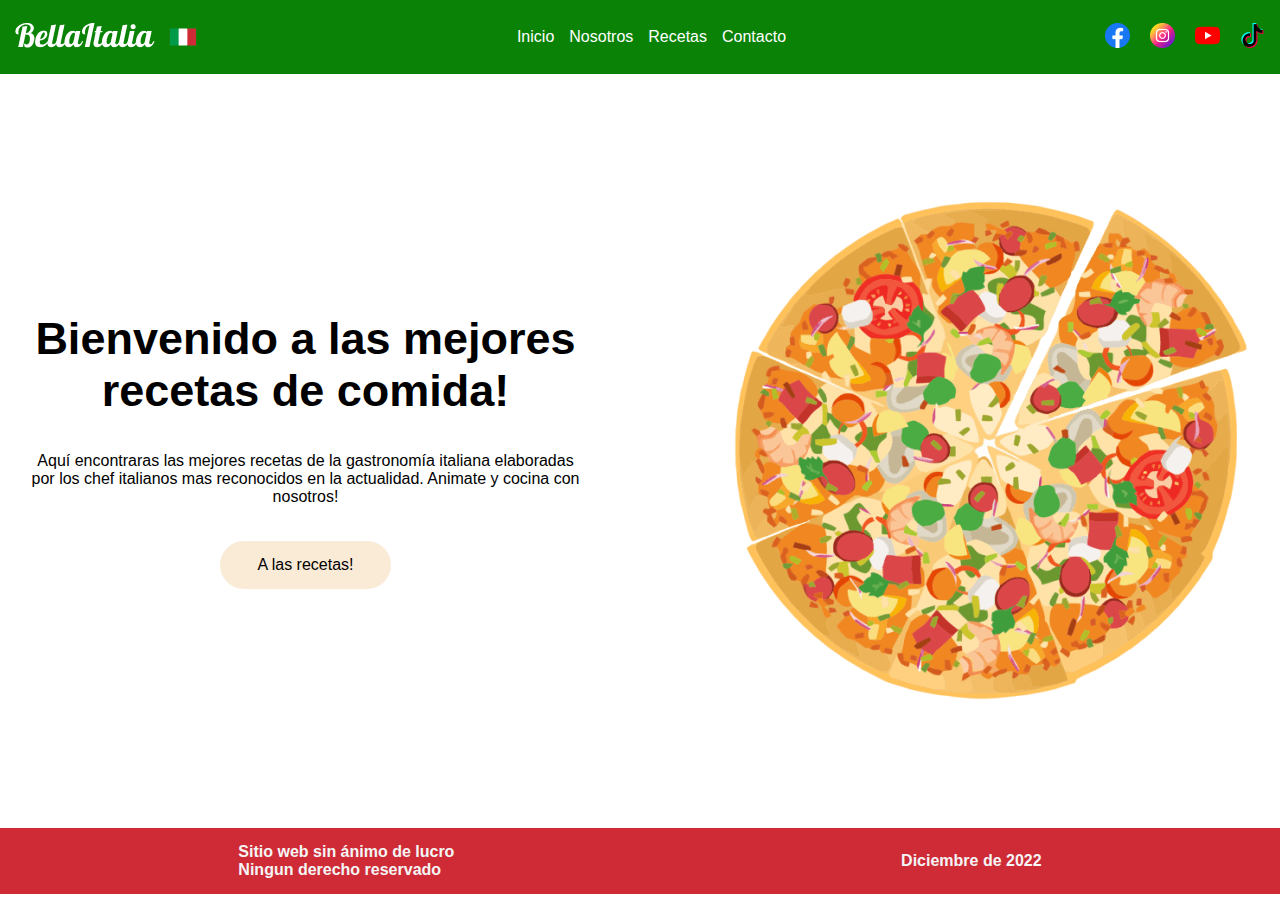
<file: index.html>
<!DOCTYPE html>
<html lang="es">
  <head>
    <meta charset="UTF-8" />
    <meta http-equiv="X-UA-Compatible" content="IE=edge" />
    <meta name="viewport" content="width=device-width, initial-scale=1.0" />
    <meta
      name="description"
      content="Nos dedicamos a crear las mejores y las mas ricas recetas italianas para cocinar sin dificultados en casa"
    />
    <link rel="stylesheet" href="styles/styles.css" />
    <title>Bella Italia | Las mejores recetas de comida italiana</title>
  </head>
  <body>
    <header>
      <img src="img/logo_mobile.png" alt="Logo" />
      <nav>
        <ul>
          <li><a href="index.html">Inicio</a></li>
          <li><a href="./pages/nosotros.html">Nosotros</a></li>
          <li><a href="./pages/recetas.html">Recetas</a></li>
          <li><a href="./pages/contacto.html">Contacto</a></li>
        </ul>
      </nav>
      <div class="redes-sociales">
        <a href="#"><img src="img/fb_desktop.png" alt="facebook-logo" /></a>
        <a href="#"><img src="img/ig_desktop.png" alt="instagram-logo" /></a>
        <a href="#"><img src="img/yt_desktop.png" alt="youtube-logo" /></a>
        <a href="#"><img src="img/tt_desktop.png" alt="tiktok-logo" /></a>
      </div>
    </header>

    <main>
      <div class="indexPrincipal">
        <div class="indexPrincipal__texto">
          <h1 class="indexPrincipal__titulo">
            Bienvenido a las mejores recetas de comida!
          </h1>
          <p class="indexPrincipal__parrafo">
            Aquí encontraras las mejores recetas de la gastronomía italiana
            elaboradas por los chef italianos mas reconocidos en la actualidad.
            Animate y cocina con nosotros!
          </p>
          <a href="pages/recetas.html" class="boton">A las recetas!</a>
        </div>
        <picture>
          <source srcset="img/pizza_mobile.png" media="(max-width: 768px)" />
          <img src="img/pizza_desktop.png" alt="Imagen de una pizza" />
        </picture>
      </div>

      <div class="index-secundario"></div>
    </main>

    <footer>
      <div class="footer-texto">
        <span>Sitio web sin ánimo de lucro</span>
        <span>Ningun derecho reservado</span>
      </div>
      <div class="footer-fecha">
        <span>Diciembre de 2022</span>
      </div>
    </footer>
  </body>
</html>
</file>
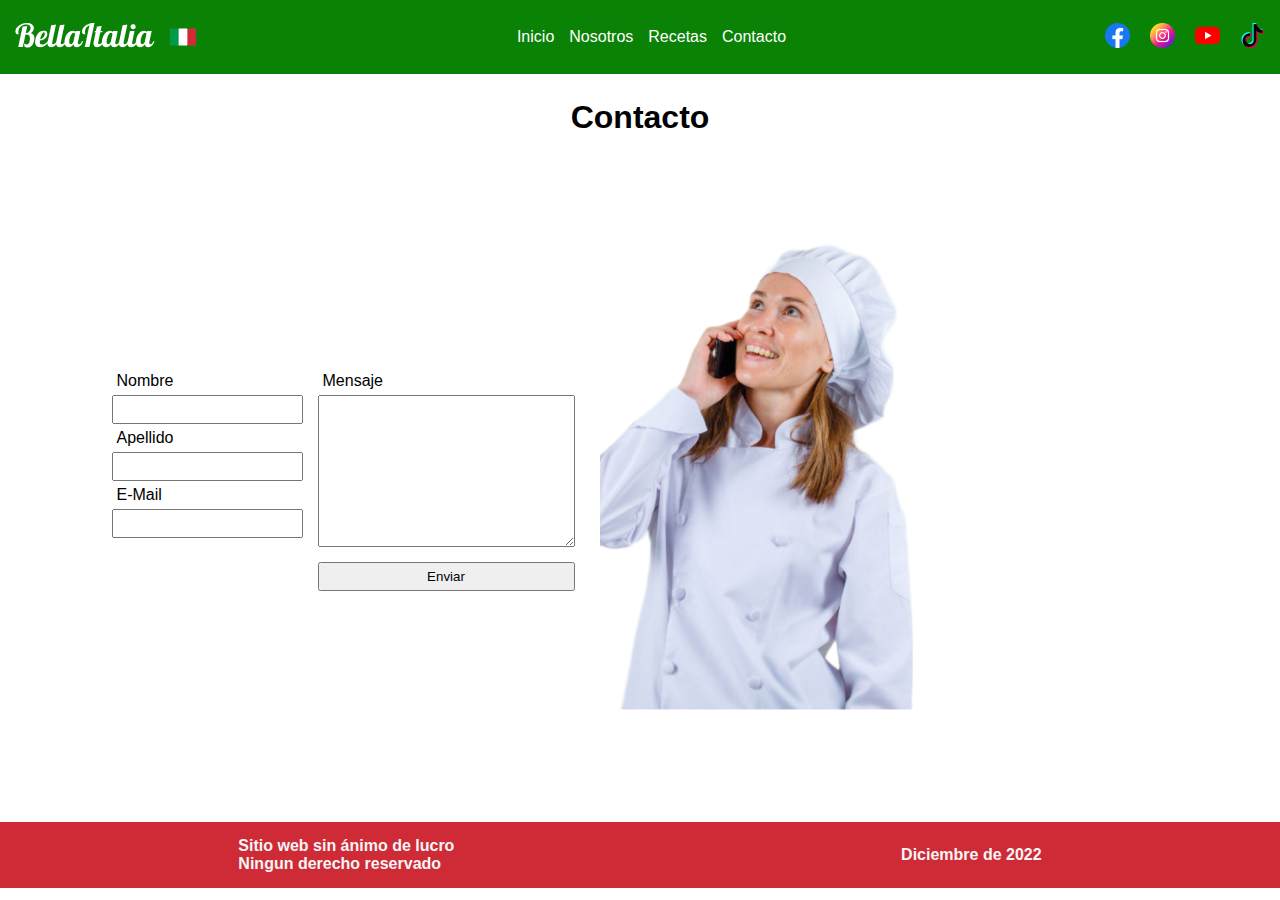
<file: pages/contacto.html>
<!DOCTYPE html>
<html lang="es">
  <head>
    <meta charset="UTF-8" />
    <meta http-equiv="X-UA-Compatible" content="IE=edge" />
    <meta name="viewport" content="width=device-width, initial-scale=1.0" />
    <meta
      name="description"
      content="Ponte en contacto con nostros. Llena nuestro formulario"
    />
    <link rel="stylesheet" href="../styles/styles.css" />
    <title>Bella Italia | Contactanos</title>
  </head>
  <body>
    <header>
      <img src="../img/logo_mobile.png" alt="Logo" />
      <nav>
        <ul>
          <li><a href="../index.html">Inicio</a></li>
          <li><a href="../pages/nosotros.html">Nosotros</a></li>
          <li><a href="../pages/recetas.html">Recetas</a></li>
          <li><a href="../pages/contacto.html">Contacto</a></li>
        </ul>
      </nav>
      <div class="redes-sociales">
        <a href="#"><img src="../img/fb_desktop.png" alt="facebook-logo" /></a>
        <a href="#"><img src="../img/ig_desktop.png" alt="instagram-logo" /></a>
        <a href="#"><img src="../img/yt_desktop.png" alt="youtube-logo" /></a>
        <a href="#"><img src="../img/tt_desktop.png" alt="tiktok-logo" /></a>
      </div>
    </header>

    <main>
      <div class="titulos">
        <h1>Contacto</h1>
      </div>
      <div class="contacto">
        <form action="" class="contacto__formulario">
          <div class="contacto__datosPersonales">
            <label for="Nombre">Nombre</label>
            <input type="text" id="Nombre" />
            <label for="apellido">Apellido</label>
            <input type="text" id="apellido" />
            <label for="email">E-Mail</label>
            <input type="email" id="email" />
          </div>

          <div class="contacto__areaTexto">
            <label for="mensaje">Mensaje</label>
            <textarea name="" id="mensaje" cols="30" rows="10"></textarea>
            <input type="submit" value="Enviar" class="boton-form" />
          </div>
        </form>
        <picture>
          <source
            srcset="../img/contacto_mobile.png"
            media="(max-width: 768px)"
          />
          <img
            src="../img/contacto.png"
            alt="Imagen de una cocinera hablando por telefono"
            width="70%"
          />
        </picture>
      </div>
    </main>

    <footer>
      <div class="footer-texto">
        <span>Sitio web sin ánimo de lucro</span>
        <span>Ningun derecho reservado</span>
      </div>
      <div class="footer-fecha">
        <span>Diciembre de 2022</span>
      </div>
    </footer>
  </body>
</html>
</file>
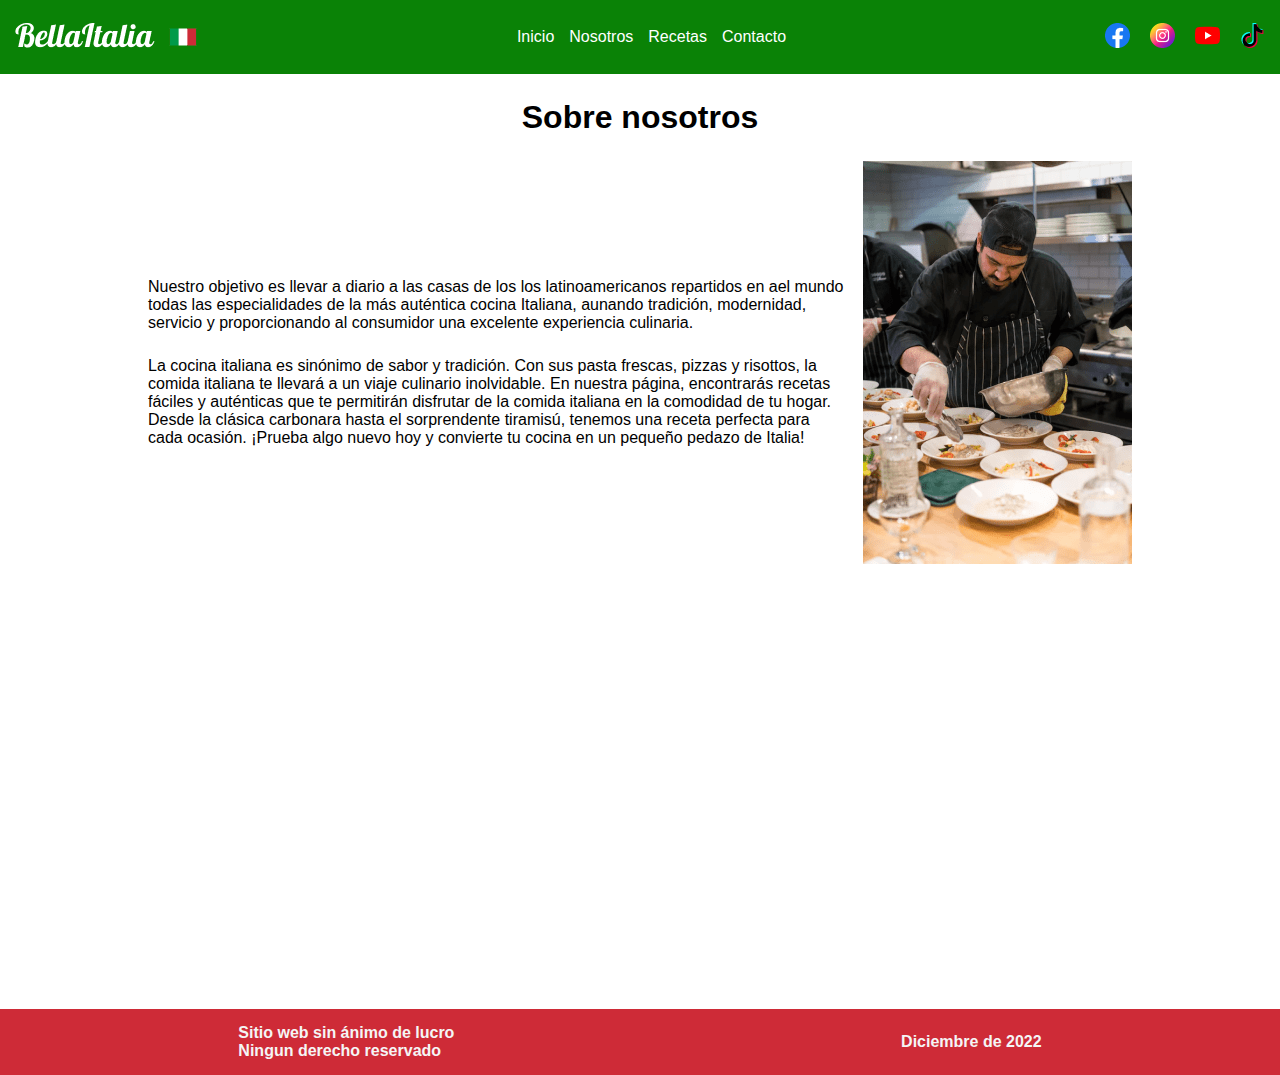
<file: pages/nosotros.html>
<!DOCTYPE html>
<html lang="es">
  <head>
    <meta charset="UTF-8" />
    <meta http-equiv="X-UA-Compatible" content="IE=edge" />
    <meta name="viewport" content="width=device-width, initial-scale=1.0" />
    <meta
      name="description"
      content="Lee nuestra historia y sobre quienes somos"
    />
    <link rel="stylesheet" href="../styles/styles.css" />
    <title>Bella Italia | Sobre nosotros y nuestra historia</title>
  </head>
  <body>
    <header>
      <img src="../img/logo_mobile.png" alt="Logo" />
      <nav>
        <ul>
          <li><a href="../index.html">Inicio</a></li>
          <li><a href="../pages/nosotros.html">Nosotros</a></li>
          <li><a href="../pages/recetas.html">Recetas</a></li>
          <li><a href="../pages/contacto.html">Contacto</a></li>
        </ul>
      </nav>
      <div class="redes-sociales">
        <a href="#"><img src="../img/fb_desktop.png" alt="facebook-logo" /></a>
        <a href="#"><img src="../img/ig_desktop.png" alt="instagram-logo" /></a>
        <a href="#"><img src="../img/yt_desktop.png" alt="youtube-logo" /></a>
        <a href="#"><img src="../img/tt_desktop.png" alt="tiktok-logo" /></a>
      </div>
    </header>

    <main>
      <div class="titulos">
        <h1>Sobre nosotros</h1>
      </div>

      <div class="nosotrosPrincipal">
        <div class="nosotrosPrincipal__texto">
          <p>
            Nuestro objetivo es llevar a diario a las casas de los los
            latinoamericanos repartidos en ael mundo todas las especialidades de
            la más auténtica cocina Italiana, aunando tradición, modernidad,
            servicio y proporcionando al consumidor una excelente experiencia
            culinaria.
          </p>

          <p>
            La cocina italiana es sinónimo de sabor y tradición. Con sus pasta
            frescas, pizzas y risottos, la comida italiana te llevará a un viaje
            culinario inolvidable. En nuestra página, encontrarás recetas
            fáciles y auténticas que te permitirán disfrutar de la comida
            italiana en la comodidad de tu hogar. Desde la clásica carbonara
            hasta el sorprendente tiramisú, tenemos una receta perfecta para
            cada ocasión. ¡Prueba algo nuevo hoy y convierte tu cocina en un
            pequeño pedazo de Italia!
          </p>
        </div>
        <img src="../img/nosotros_mobile.png" alt="Chef cocinando" />
      </div>

      <div class="nosotrosPrincipal">
        <iframe
          class="nosotrosiframe"
          width="50%"
          height="370"
          src="https://www.youtube.com/embed/Ydj2QpFonBc"
          title="YouTube video player"
          frameborder="0"
          allow="accelerometer; autoplay; clipboard-write; encrypted-media; gyroscope; picture-in-picture; web-share"
          allowfullscreen
        ></iframe>
      </div>
    </main>

    <footer>
      <div class="footer-texto">
        <span>Sitio web sin ánimo de lucro</span>
        <span>Ningun derecho reservado</span>
      </div>
      <div class="footer-fecha">
        <span>Diciembre de 2022</span>
      </div>
    </footer>
  </body>
</html>
</file>
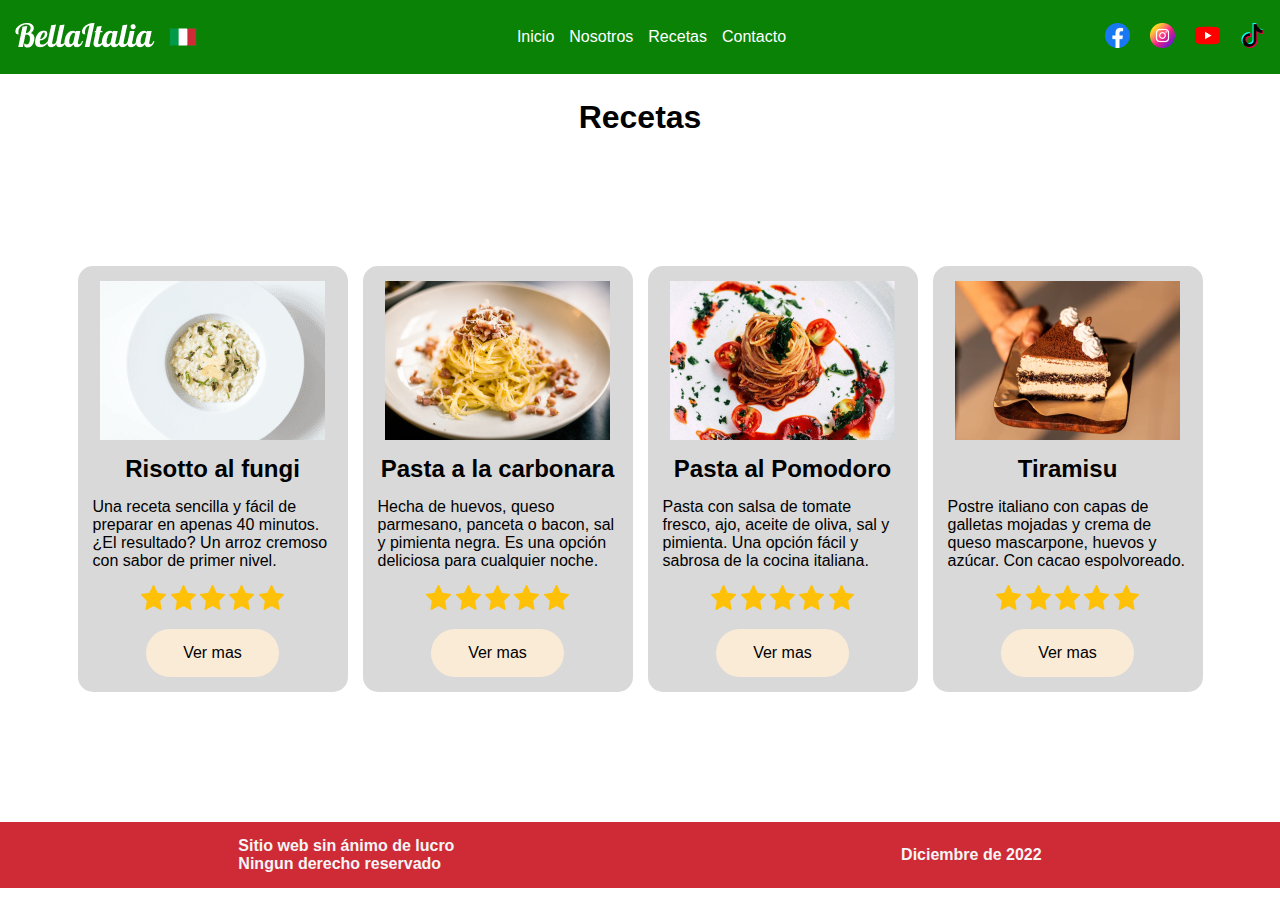
<file: pages/recetas.html>
<!DOCTYPE html>
<html lang="es">
  <head>
    <meta charset="UTF-8" />
    <meta http-equiv="X-UA-Compatible" content="IE=edge" />
    <meta name="viewport" content="width=device-width, initial-scale=1.0" />
    <link rel="stylesheet" href="../styles/styles.css" />
    <meta
      name="description"
      content="Aquí vas a encontrar las recetas que hemos desarrollado"
    />
    <title>Bella Italia | Las mejores receas de comida italiana</title>
  </head>
  <body>
    <header>
      <img src="../img/logo_mobile.png" alt="Logo" />
      <nav>
        <ul>
          <li><a href="../index.html">Inicio</a></li>
          <li><a href="../pages/nosotros.html">Nosotros</a></li>
          <li><a href="../pages/recetas.html">Recetas</a></li>
          <li><a href="../pages/contacto.html">Contacto</a></li>
        </ul>
      </nav>
      <div class="redes-sociales">
        <a href="#"><img src="../img/fb_desktop.png" alt="facebook-logo" /></a>
        <a href="#"><img src="../img/ig_desktop.png" alt="instagram-logo" /></a>
        <a href="#"><img src="../img/yt_desktop.png" alt="youtube-logo" /></a>
        <a href="#"><img src="../img/tt_desktop.png" alt="tiktok-logo" /></a>
      </div>
    </header>

    <main>
      <div class="titulos">
        <h1>Recetas</h1>
      </div>

      <div class="contenedorTarjetas">
        <div class="contenedorTarjetas__tarjeta">
          <img
            src="../img/risotto_mobile.png"
            alt="foto de risotto"
            class="img_risotto"
          />
          <h2>Risotto al fungi</h2>
          <span
            >Una receta sencilla y fácil de preparar en apenas 40 minutos. ¿El
            resultado? Un arroz cremoso con sabor de primer nivel.</span
          >
          <div>
            <img
              src="../img/estrella_mobile.png"
              alt="imagen de una estrella"
            />
            <img
              src="../img/estrella_mobile.png"
              alt="imagen de una estrella"
            />
            <img
              src="../img/estrella_mobile.png"
              alt="imagen de una estrella"
            />
            <img
              src="../img/estrella_mobile.png"
              alt="imagen de una estrella"
            />
            <img
              src="../img/estrella_mobile.png"
              alt="imagen de una estrella"
            />
          </div>
          <a href="../pages/risotto.html" class="boton">Ver mas</a>
        </div>

        <div class="contenedorTarjetas__tarjeta">
          <img
            src="../img/carbonara.png"
            alt="foto de pasta a la carbonara"
            class="img_risotto"
          />
          <h2>Pasta a la carbonara</h2>
          <span
            >Hecha de huevos, queso parmesano, panceta o bacon, sal y pimienta
            negra. Es una opción deliciosa para cualquier noche.</span
          >
          <div>
            <img
              src="../img/estrella_mobile.png"
              alt="imagen de una estrella"
            />
            <img
              src="../img/estrella_mobile.png"
              alt="imagen de una estrella"
            />
            <img
              src="../img/estrella_mobile.png"
              alt="imagen de una estrella"
            />
            <img
              src="../img/estrella_mobile.png"
              alt="imagen de una estrella"
            />
            <img
              src="../img/estrella_mobile.png"
              alt="imagen de una estrella"
            />
          </div>
          <a href="../pages/risotto.html" class="boton">Ver mas</a>
        </div>

        <div class="contenedorTarjetas__tarjeta">
          <img
            src="../img/pomodoro.png"
            alt="foto de pasta al pomodoro"
            class="img_risotto"
          />
          <h2>Pasta al Pomodoro</h2>
          <span
            >Pasta con salsa de tomate fresco, ajo, aceite de oliva, sal y
            pimienta. Una opción fácil y sabrosa de la cocina italiana.</span
          >
          <div>
            <img
              src="../img/estrella_mobile.png"
              alt="imagen de una estrella"
            />
            <img
              src="../img/estrella_mobile.png"
              alt="imagen de una estrella"
            />
            <img
              src="../img/estrella_mobile.png"
              alt="imagen de una estrella"
            />
            <img
              src="../img/estrella_mobile.png"
              alt="imagen de una estrella"
            />
            <img
              src="../img/estrella_mobile.png"
              alt="imagen de una estrella"
            />
          </div>
          <a href="../pages/risotto.html" class="boton">Ver mas</a>
        </div>

        <div class="contenedorTarjetas__tarjeta">
          <img
            src="../img/tiramisu.png"
            alt="foto de tiramisu"
            class="img_risotto"
          />
          <h2>Tiramisu</h2>
          <span
            >Postre italiano con capas de galletas mojadas y crema de queso
            mascarpone, huevos y azúcar. Con cacao espolvoreado.</span
          >
          <div>
            <img
              src="../img/estrella_mobile.png"
              alt="imagen de una estrella"
            />
            <img
              src="../img/estrella_mobile.png"
              alt="imagen de una estrella"
            />
            <img
              src="../img/estrella_mobile.png"
              alt="imagen de una estrella"
            />
            <img
              src="../img/estrella_mobile.png"
              alt="imagen de una estrella"
            />
            <img
              src="../img/estrella_mobile.png"
              alt="imagen de una estrella"
            />
          </div>
          <a href="../pages/risotto.html" class="boton">Ver mas</a>
        </div>
      </div>
    </main>

    <footer>
      <div class="footer-texto">
        <span>Sitio web sin ánimo de lucro</span>
        <span>Ningun derecho reservado</span>
      </div>
      <div class="footer-fecha">
        <span>Diciembre de 2022</span>
      </div>
    </footer>
  </body>
</html>
</file>
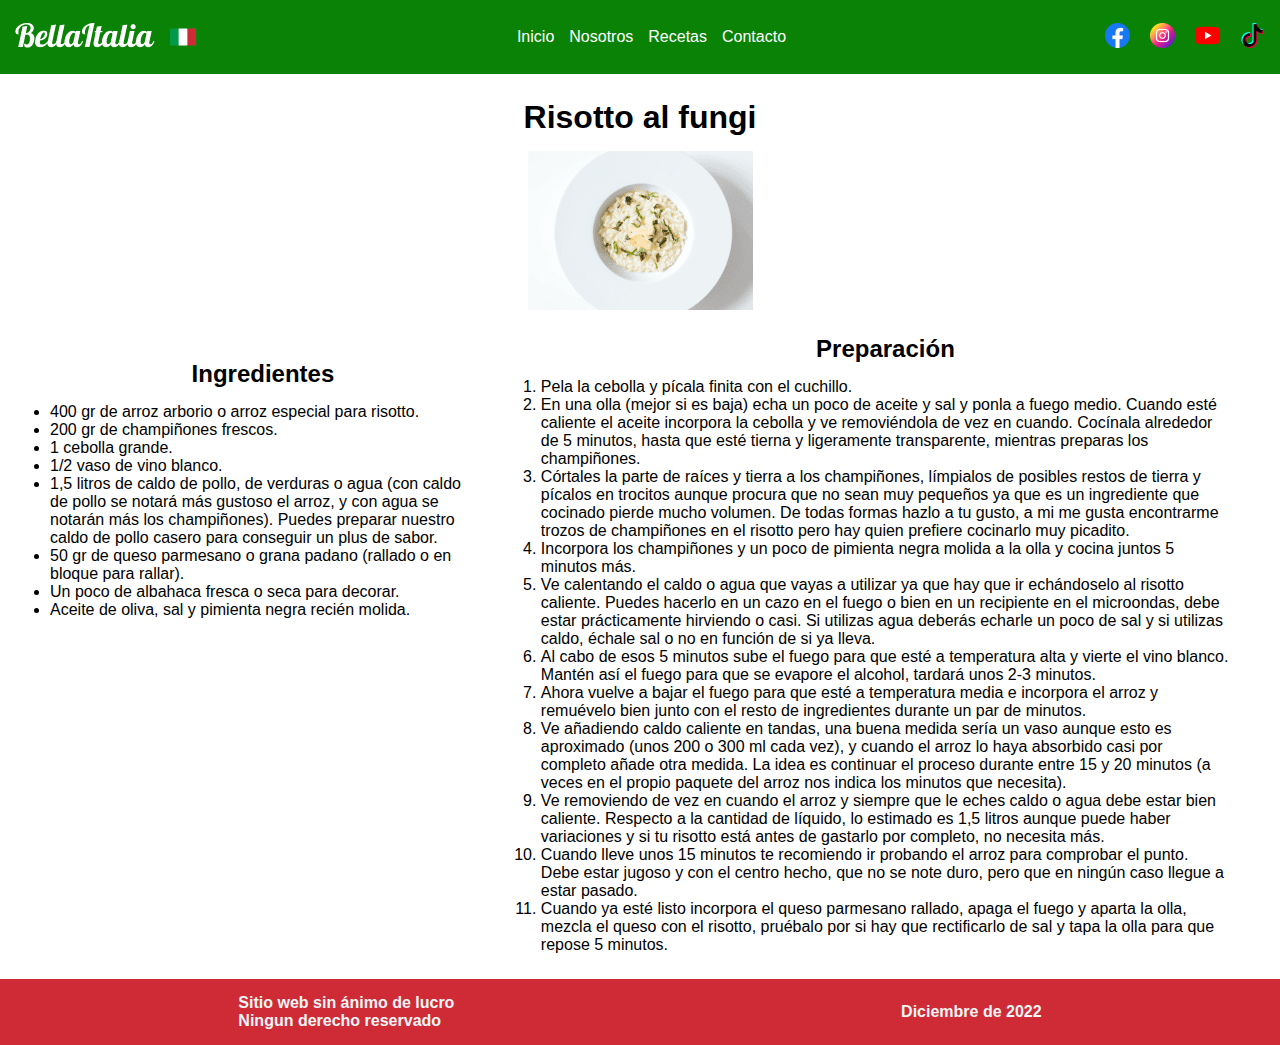
<file: pages/risotto.html>
<!DOCTYPE html>
<html lang="es">
  <head>
    <meta charset="UTF-8" />
    <meta http-equiv="X-UA-Compatible" content="IE=edge" />
    <meta name="viewport" content="width=device-width, initial-scale=1.0" />
    <meta name="description" content="Recetas de comida italiana para el risotto al fungi">
    <link rel="stylesheet" href="../styles/styles.css" />
    <title>Bella Italia | Recetas de la comida italiana - Risotto al fungi</title>
  </head>
  <body>
    <header>
      <img src="../img/logo_mobile.png" alt="Logo" />
      <nav>
        <ul>
          <li><a href="../index.html">Inicio</a></li>
          <li><a href="../pages/nosotros.html">Nosotros</a></li>
          <li><a href="../pages/recetas.html">Recetas</a></li>
          <li><a href="../pages/contacto.html">Contacto</a></li>
        </ul>
      </nav>
      <div class="redes-sociales">
        <a href="#"><img src="../img/fb_desktop.png" alt="facebook-logo" /></a>
        <a href="#"><img src="../img/ig_desktop.png" alt="instagram-logo" /></a>
        <a href="#"><img src="../img/yt_desktop.png" alt="youtube-logo" /></a>
        <a href="#"><img src="../img/tt_desktop.png" alt="tiktok-logo" /></a>
      </div>
    </header>

    <main>
      <div class="risottoPrincipal">
        <h1>Risotto al fungi</h2>
          <img src="../img/risotto_mobile.png" alt="imagen de un risotto" class="img-risotto" />
      </div>
      <div class="contenedorReceta">
        <div class="contenedorReceta__ingredientes">
          <h2>Ingredientes</h2>
          <ul>
            <li>400 gr de arroz arborio o arroz especial para risotto.</li>
            <li>200 gr de champiñones frescos.</li>
            <li>1 cebolla grande.</li>
            <li>1/2 vaso de vino blanco.</li>
            <li>
              1,5 litros de caldo de pollo, de verduras o agua (con caldo de pollo
              se notará más gustoso el arroz, y con agua se notarán más los
              champiñones). Puedes preparar nuestro caldo de pollo casero para
              conseguir un plus de sabor.
            </li>
            <li>
              50 gr de queso parmesano o grana padano (rallado o en bloque para
              rallar).
            </li>
            <li>Un poco de albahaca fresca o seca para decorar.</li>
            <li>Aceite de oliva, sal y pimienta negra recién molida.</li>
          </ul>
        </div>
      <div class="contenedorReceta__preparacion">
        <h2>Preparación</h2>
        <ol>
          <li>Pela la cebolla y pícala finita con el cuchillo.</li>
          <li>
            En una olla (mejor si es baja) echa un poco de aceite y sal y ponla
            a fuego medio. Cuando esté caliente el aceite incorpora la cebolla y
            ve removiéndola de vez en cuando. Cocínala alrededor de 5 minutos,
            hasta que esté tierna y ligeramente transparente, mientras preparas
            los champiñones.
          </li>
          <li>
            Córtales la parte de raíces y tierra a los champiñones, límpialos de
            posibles restos de tierra y pícalos en trocitos aunque procura que
            no sean muy pequeños ya que es un ingrediente que cocinado pierde
            mucho volumen. De todas formas hazlo a tu gusto, a mi me gusta
            encontrarme trozos de champiñones en el risotto pero hay quien
            prefiere cocinarlo muy picadito.
          </li>
          <li>
            Incorpora los champiñones y un poco de pimienta negra molida a la
            olla y cocina juntos 5 minutos más.
          </li>
          <li>
            Ve calentando el caldo o agua que vayas a utilizar ya que hay que ir
            echándoselo al risotto caliente. Puedes hacerlo en un cazo en el
            fuego o bien en un recipiente en el microondas, debe estar
            prácticamente hirviendo o casi. Si utilizas agua deberás echarle un
            poco de sal y si utilizas caldo, échale sal o no en función de si ya
            lleva.
          </li>
          <li>
            Al cabo de esos 5 minutos sube el fuego para que esté a temperatura
            alta y vierte el vino blanco. Mantén así el fuego para que se
            evapore el alcohol, tardará unos 2-3 minutos.
          </li>
          <li>
            Ahora vuelve a bajar el fuego para que esté a temperatura media e
            incorpora el arroz y remuévelo bien junto con el resto de
            ingredientes durante un par de minutos.
          </li>
          <li>
            Ve añadiendo caldo caliente en tandas, una buena medida sería un
            vaso aunque esto es aproximado (unos 200 o 300 ml cada vez), y
            cuando el arroz lo haya absorbido casi por completo añade otra
            medida. La idea es continuar el proceso durante entre 15 y 20
            minutos (a veces en el propio paquete del arroz nos indica los
            minutos que necesita).
          </li>
          <li>
            Ve removiendo de vez en cuando el arroz y siempre que le eches caldo
            o agua debe estar bien caliente. Respecto a la cantidad de líquido,
            lo estimado es 1,5 litros aunque puede haber variaciones y si tu
            risotto está antes de gastarlo por completo, no necesita más.
          </li>
          <li>
            Cuando lleve unos 15 minutos te recomiendo ir probando el arroz para
            comprobar el punto. Debe estar jugoso y con el centro hecho, que no
            se note duro, pero que en ningún caso llegue a estar pasado.
          </li>
          <li>
            Cuando ya esté listo incorpora el queso parmesano rallado, apaga el
            fuego y aparta la olla, mezcla el queso con el risotto, pruébalo por
            si hay que rectificarlo de sal y tapa la olla para que repose 5
            minutos.
          </li>
        </ol>
      </div>
    </div>
    </main>

    <footer>
      <div class="footer-texto">
        <span>Sitio web sin ánimo de lucro</span>
        <span>Ningun derecho reservado</span>
      </div>
      <div class="footer-fecha">
        <span>Diciembre de 2022</span>
      </div>
    </footer>
  </body>
</html>
</file>
<file: styles/styles.css>
/* Reseteo de CSS */
* {
  margin: 0;
  padding: 0;
  box-sizing: border-box;
  font-family: "Segoe UI", Tahoma, Geneva, Verdana, sans-serif;
}

ol,
ul {
  list-style: none;
}

a {
  text-decoration: none;
}

/* ---- Componentes ---- */
/* ==== Botones ==== */
.boton {
  background-color: antiquewhite;
  color: black;
  padding: 15px 37px;
  border-radius: 50px;
}
.boton:hover {
  background-color: rgb(10, 130, 6);
  color: white;
}

/* ==== Titulos ==== */
.titulos {
  padding: 25px 25px 0px 25px;
  text-align: center;
}

h2 {
  text-align: center;
}

/* ==== Navegacion ==== */
header {
  background-color: rgb(10, 130, 6);
  padding: 15px;
  display: flex;
  flex-flow: column wrap;
  justify-content: center;
  align-items: center;
}
header nav ul {
  display: flex;
  flex-flow: column wrap;
  text-align: center;
}
header nav ul li a {
  font-weight: 500;
  color: white;
}
header nav ul li a:hover {
  color: rgb(206, 43, 55);
}
header .redes-sociales {
  display: none;
}

@media (min-width: 768px) {
  header {
    flex-flow: row wrap;
    justify-content: space-between;
  }
  header nav ul {
    flex-flow: row wrap;
    gap: 15px;
  }
  header .redes-sociales {
    display: flex;
    flex-flow: row wrap;
    gap: 20px;
  }
}
/* ==== Footer ==== */
footer {
  background-color: rgb(206, 43, 55);
  text-align: center;
  padding: 15px;
}
footer span {
  display: block;
  font-weight: 600;
  color: rgb(245, 245, 245);
}

@media (min-width: 768px) {
  footer {
    display: flex;
    flex-flow: row wrap;
    justify-content: space-around;
    align-items: center;
    text-align: left;
  }
}
/* ---- Main ---- */
/* ==== index ==== */
.indexPrincipal {
  padding: 25px;
  display: flex;
  flex-flow: column wrap;
  justify-content: center;
  align-items: center;
  gap: 15px;
}

.indexPrincipal__texto {
  display: flex;
  flex-flow: column wrap;
  justify-content: center;
  align-items: center;
  gap: 35px;
}

.indexPrincipal__titulo {
  font-size: 45px;
  text-align: center;
}

.indexPrincipal__parrafo {
  text-align: center;
}

@media (min-width: 768px) {
  .indexPrincipal {
    flex-flow: row;
    gap: 150px;
    height: calc(100vh - 146px);
  }
  .indexPrincipal__texto {
    max-width: 550px;
  }
}
/* ==== Nosotros ==== */
.nosotrosPrincipal {
  padding: 25px;
  display: flex;
  flex-flow: column wrap;
  align-items: center;
  justify-content: center;
  gap: 15px;
}

.nosotrosPrincipal__texto {
  display: flex;
  flex-flow: column nowrap;
  gap: 25px;
}

@media (min-width: 768px) {
  .nosotrosPrincipal {
    flex-flow: row nowrap;
  }
  .nosotrosPrincipal p {
    width: 700px;
  }
}
/* ==== Recetas ==== */
.contenedorTarjetas {
  padding: 25px;
  display: flex;
  flex-flow: column wrap;
  justify-content: center;
  align-items: center;
  gap: 15px;
}
.contenedorTarjetas__tarjeta {
  width: 270px;
  padding: 15px;
  border-radius: 15px;
  background-color: rgb(217, 217, 217);
  display: flex;
  flex-flow: column wrap;
  justify-content: center;
  align-items: center;
  gap: 15px;
}

@media (min-width: 768px) {
  .contenedorTarjetas {
    flex-flow: row wrap;
    height: calc(100vh - 214px);
  }
}
/* ==== Risotto ==== */
.risottoPrincipal,
.contenedorReceta,
.contenedorReceta__ingredientes,
.contenedorReceta__preparacion {
  padding: 25px 25px 0 25px;
  display: flex;
  flex-flow: column wrap;
  justify-content: center;
  align-items: center;
  gap: 15px;
}

.contenedorReceta__preparacion {
  padding: 0px 25px 25px 25px;
}

.contenedorReceta__ingredientes ul, .contenedorReceta__preparacion ul {
  list-style: disc;
}

.contenedorReceta__ingredientes, .contenedorReceta__preparacion,
.contenedorReceta__preparacion ol {
  list-style: decimal;
}

@media (min-width: 768px) {
  .contenedorReceta {
    flex-flow: row nowrap;
    justify-content: space-between;
    align-items: flex-start;
  }
  .img-risotto {
    display: block;
  }
}
/* ==== Contacto ==== */
.contacto {
  padding: 25px;
  display: flex;
  flex-flow: column wrap;
  align-items: center;
  justify-content: center;
  gap: 25px;
}
.contacto__formulario {
  display: flex;
  flex-flow: column wrap;
  justify-content: center;
  align-items: left;
}
.contacto__datosPersonales {
  display: flex;
  flex-flow: column nowrap;
}
.contacto__areaTexto {
  display: flex;
  flex-flow: column nowrap;
}

label,
input {
  display: block;
  padding: 5px;
}

.boton-form {
  margin-top: 15px;
}

@media (min-width: 768px) {
  .contacto {
    flex-flow: row wrap;
    height: calc(100vh - 214px);
  }
  .contacto__formulario {
    flex-flow: row wrap;
    gap: 15px;
  }
  .boton-form {
    display: block;
  }
}

/*# sourceMappingURL=styles.css.map */
</file>
